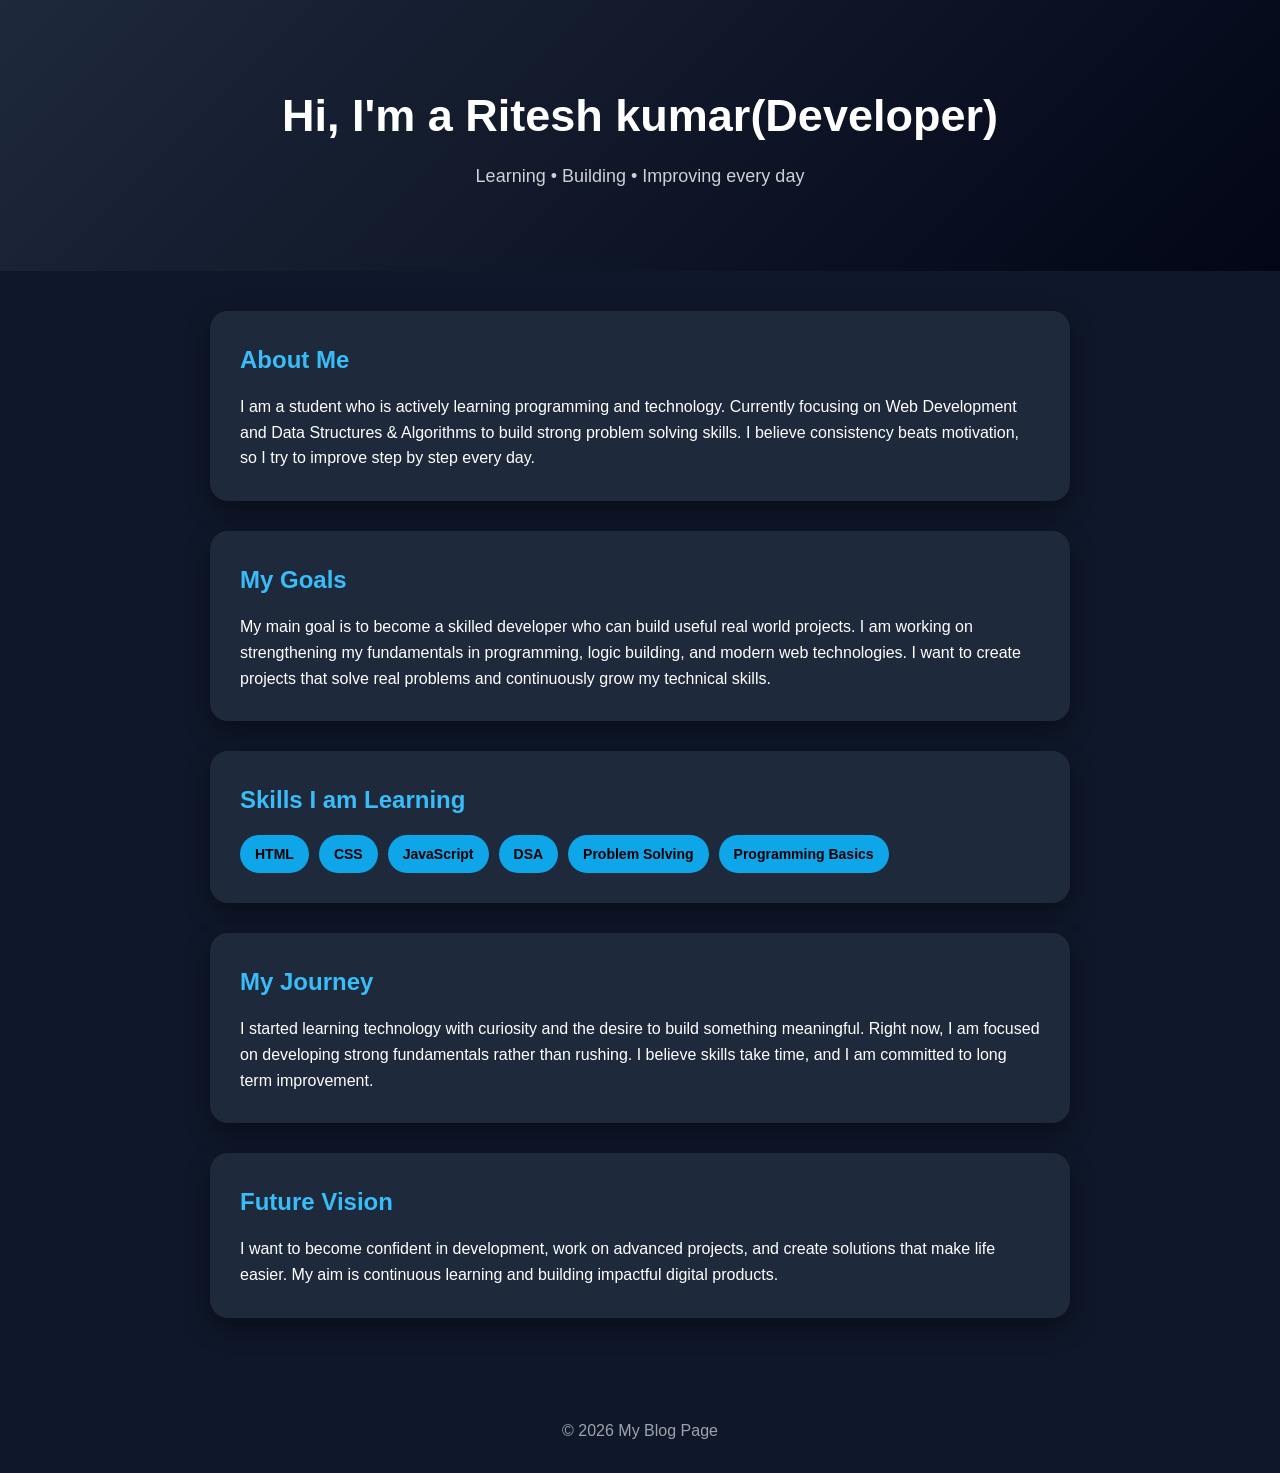
<file: blog.html>
<!DOCTYPE html>
<html lang="en">
<head>
<meta charset="UTF-8">
<meta name="viewport" content="width=device-width, initial-scale=1.0">

<title>About Me</title>

<style>

*{
margin:0;
padding:0;
box-sizing:border-box;
font-family: 'Segoe UI', sans-serif;
}

body{
background:#0f172a;
color:white;
line-height:1.6;
}

/* header */

header{
text-align:center;
padding:80px 20px;
background:linear-gradient(135deg,#1e293b,#020617);
}

header h1{
font-size:45px;
margin-bottom:10px;
}

header p{
opacity:0.8;
font-size:18px;
}

/* container */

.container{
max-width:900px;
margin:auto;
padding:40px 20px;
}

/* card */

.card{
background:#1e293b;
padding:30px;
margin-bottom:30px;
border-radius:18px;
box-shadow:0 10px 25px rgba(0,0,0,0.4);
transition:.3s;
}

.card:hover{
transform:translateY(-6px);
}

/* titles */

h2{
margin-bottom:15px;
color:#38bdf8;
}

/* skills */

.skills{
display:flex;
flex-wrap:wrap;
gap:10px;
}

.skill{
background:#0ea5e9;
padding:8px 15px;
border-radius:20px;
font-size:14px;
color:black;
font-weight:bold;
}

/* footer */

footer{
text-align:center;
padding:30px;
opacity:0.6;
}

</style>

</head>


<body>

<header>
<h1>Hi, I'm a Ritesh kumar(Developer)</h1>
<p>Learning • Building • Improving every day</p>
</header>


<div class="container">

<div class="card">
<h2>About Me</h2>
<p>
I am a student who is actively learning programming and technology.
Currently focusing on Web Development and Data Structures & Algorithms to build strong problem solving skills.
I believe consistency beats motivation, so I try to improve step by step every day.
</p>
</div>


<div class="card">
<h2>My Goals</h2>
<p>
My main goal is to become a skilled developer who can build useful real world projects.
I am working on strengthening my fundamentals in programming, logic building, and modern web technologies.
I want to create projects that solve real problems and continuously grow my technical skills.
</p>
</div>


<div class="card">
<h2>Skills I am Learning</h2>

<div class="skills">
<div class="skill">HTML</div>
<div class="skill">CSS</div>
<div class="skill">JavaScript</div>
<div class="skill">DSA</div>
<div class="skill">Problem Solving</div>
<div class="skill">Programming Basics</div>
</div>

</div>


<div class="card">
<h2>My Journey</h2>
<p>
I started learning technology with curiosity and the desire to build something meaningful.
Right now, I am focused on developing strong fundamentals rather than rushing.
I believe skills take time, and I am committed to long term improvement.
</p>
</div>


<div class="card">
<h2>Future Vision</h2>
<p>
I want to become confident in development, work on advanced projects, and create solutions that make life easier.
My aim is continuous learning and building impactful digital products.
</p>
</div>

</div>


<footer>
© 2026 My Blog Page
</footer>


</body>
</html>
</file>
